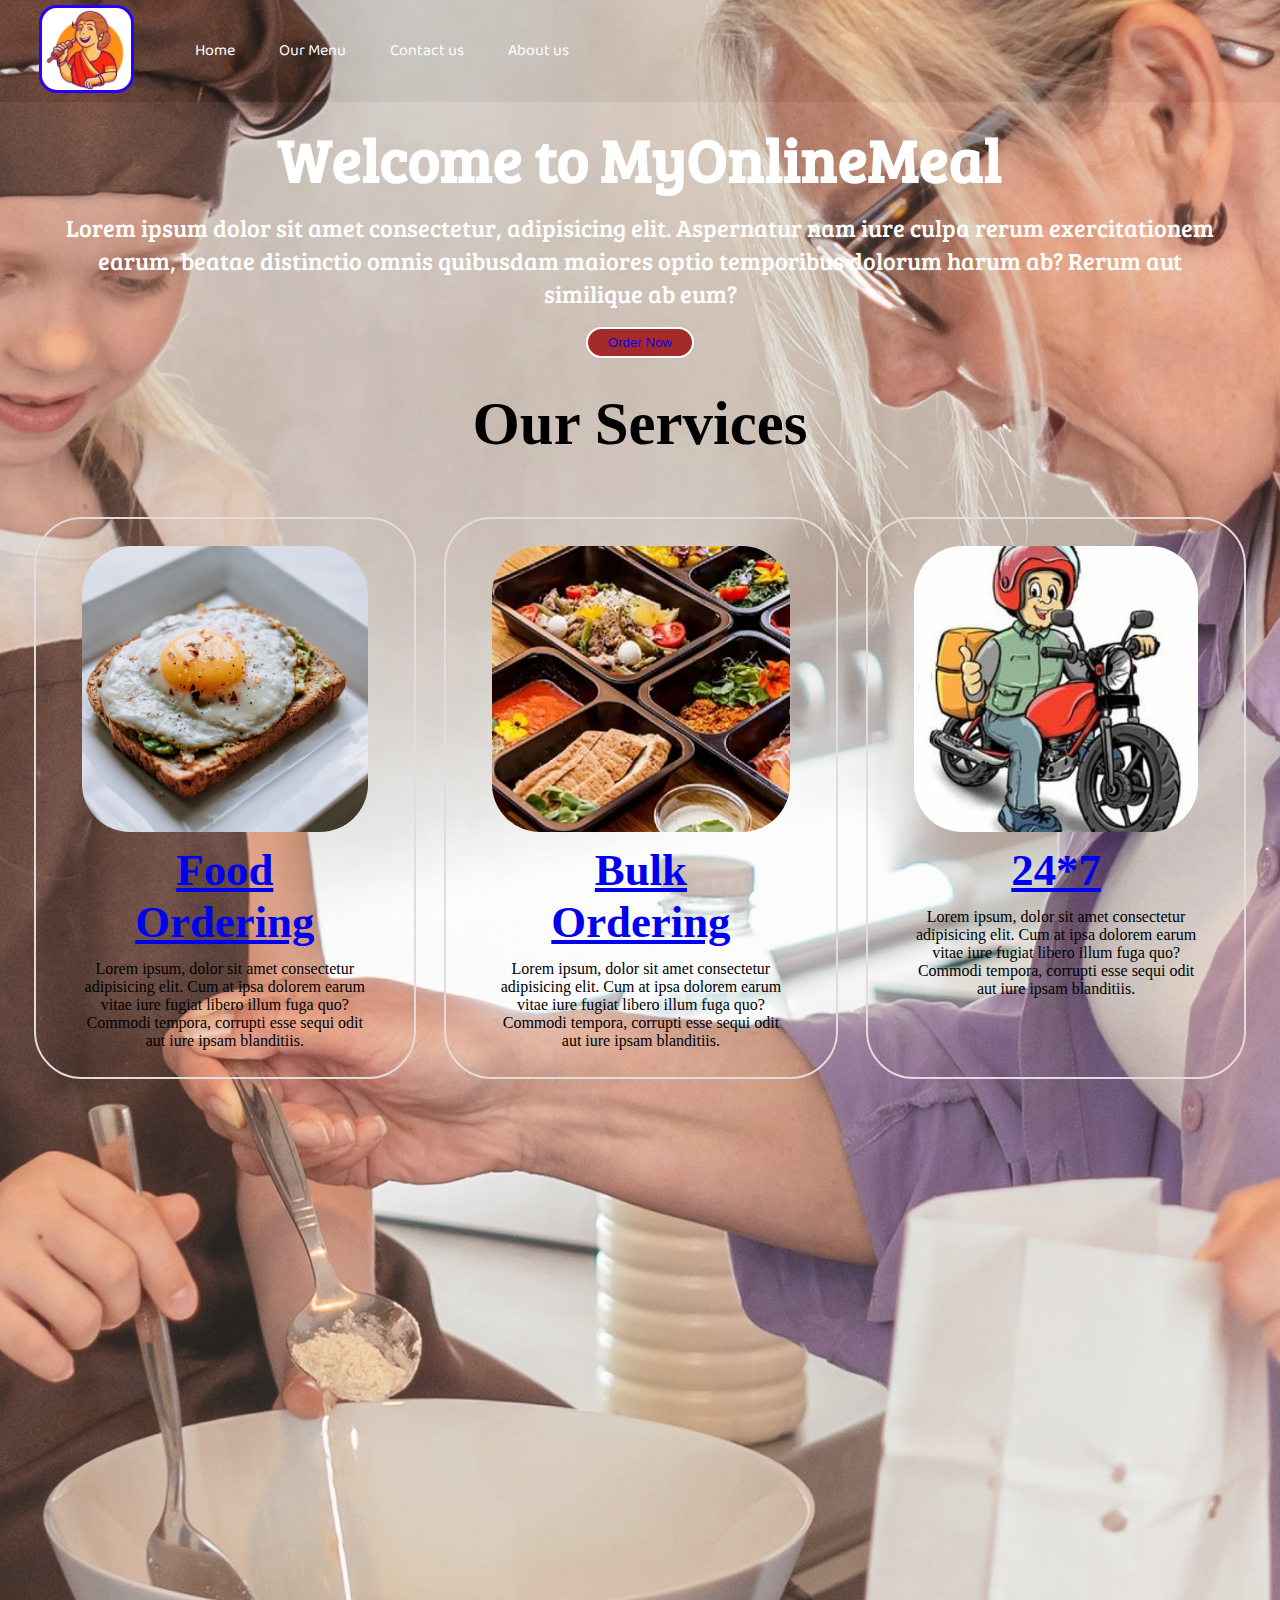
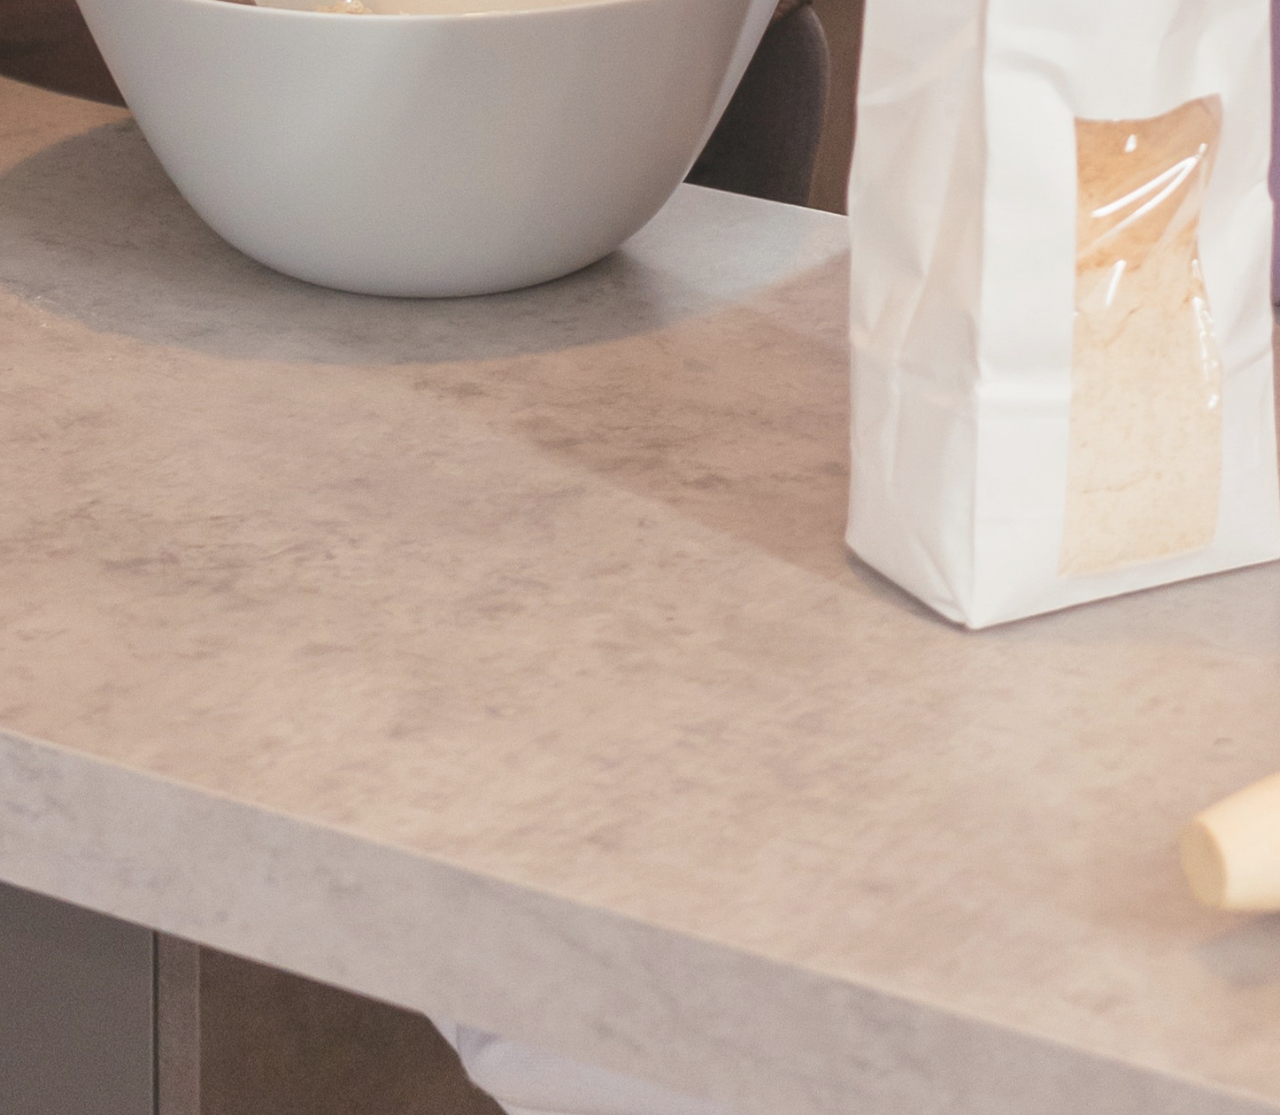
<file: index.html>
<!DOCTYPE html>
<html lang="en">

<head>
    <meta charset="UTF-8">
    <meta http-equiv="X-UA-Compatible" content="IE=edge">
    <meta name="viewport" content="width=device-width, initial-scale=1.0">
    <title>Document</title>
</head>
<link rel="stylesheet" href="int.css">
<link rel="stylesheet"
    href="https://fonts.googleapis.com/css2?family=Baloo+Bhai+2&family=Bree+Serif&family=Roboto:wght@100&display=swap">

<body>
    <nav id="navbar">
        <div id="logo">
            <img src="mother 2.jpg" alt="mother">

        </div>
        <ul>
            <li class="item"><a href="index.html">Home</a></li>
            <li class="item"><a href="ourmenu.html">Our Menu</a></li>
            <li class="item"><a href="contact.html">Contact us</a></li>
            <li class="item"><a href="about.html">About us</a></li>
        </ul>
    </nav>
    <section id="home">
        <h1 class="h-primary"> Welcome to MyOnlineMeal</h1>

        <p>Lorem ipsum dolor sit amet consectetur, adipisicing elit. Aspernatur nam iure culpa rerum exercitationem
            earum, beatae distinctio omnis quibusdam maiores optio temporibus dolorum harum ab? Rerum aut similique ab
            eum?</p>
        <button class="btn"><a href="contact.html"> Order Now</a></button>

    </section>
    <section id="services-container">
        <h1 class="h-primary center">Our Services</h1>
        <div id="Services">
            <div class="box">
                <img src="11..jpg" alt="">
                <h2 class="h-secondary center"><a href="contact.html">Food Ordering</a></h2>
                <p class="center">Lorem ipsum, dolor sit amet consectetur adipisicing elit. Cum at ipsa dolorem earum
                    vitae iure fugiat
                    libero illum fuga quo? Commodi tempora, corrupti esse sequi odit aut iure ipsam blanditiis.</p>
            </div>
            <div class="box">
                <img src="bulk.jpg" alt="">
                <h2 class="h-secondary center"><a href="contact.html">Bulk Ordering</a></h2>
                <p class="center">Lorem ipsum, dolor sit amet consectetur adipisicing elit. Cum at ipsa dolorem earum
                    vitae iure fugiat
                    libero illum fuga quo? Commodi tempora, corrupti esse sequi odit aut iure ipsam blanditiis.</p>
            </div>


            <div class="box">
                <img src="dev3.jpg" alt="">
                <h2 class="h-secondary center"><a href="contact.html">24*7</a></h2>
                <p class="center">Lorem ipsum, dolor sit amet consectetur adipisicing elit. Cum at ipsa dolorem earum
                    vitae iure fugiat
                    libero illum fuga quo? Commodi tempora, corrupti esse sequi odit aut iure ipsam blanditiis.</p>
            </div>

        </div>

    </section>
</body>

</html>
</file>
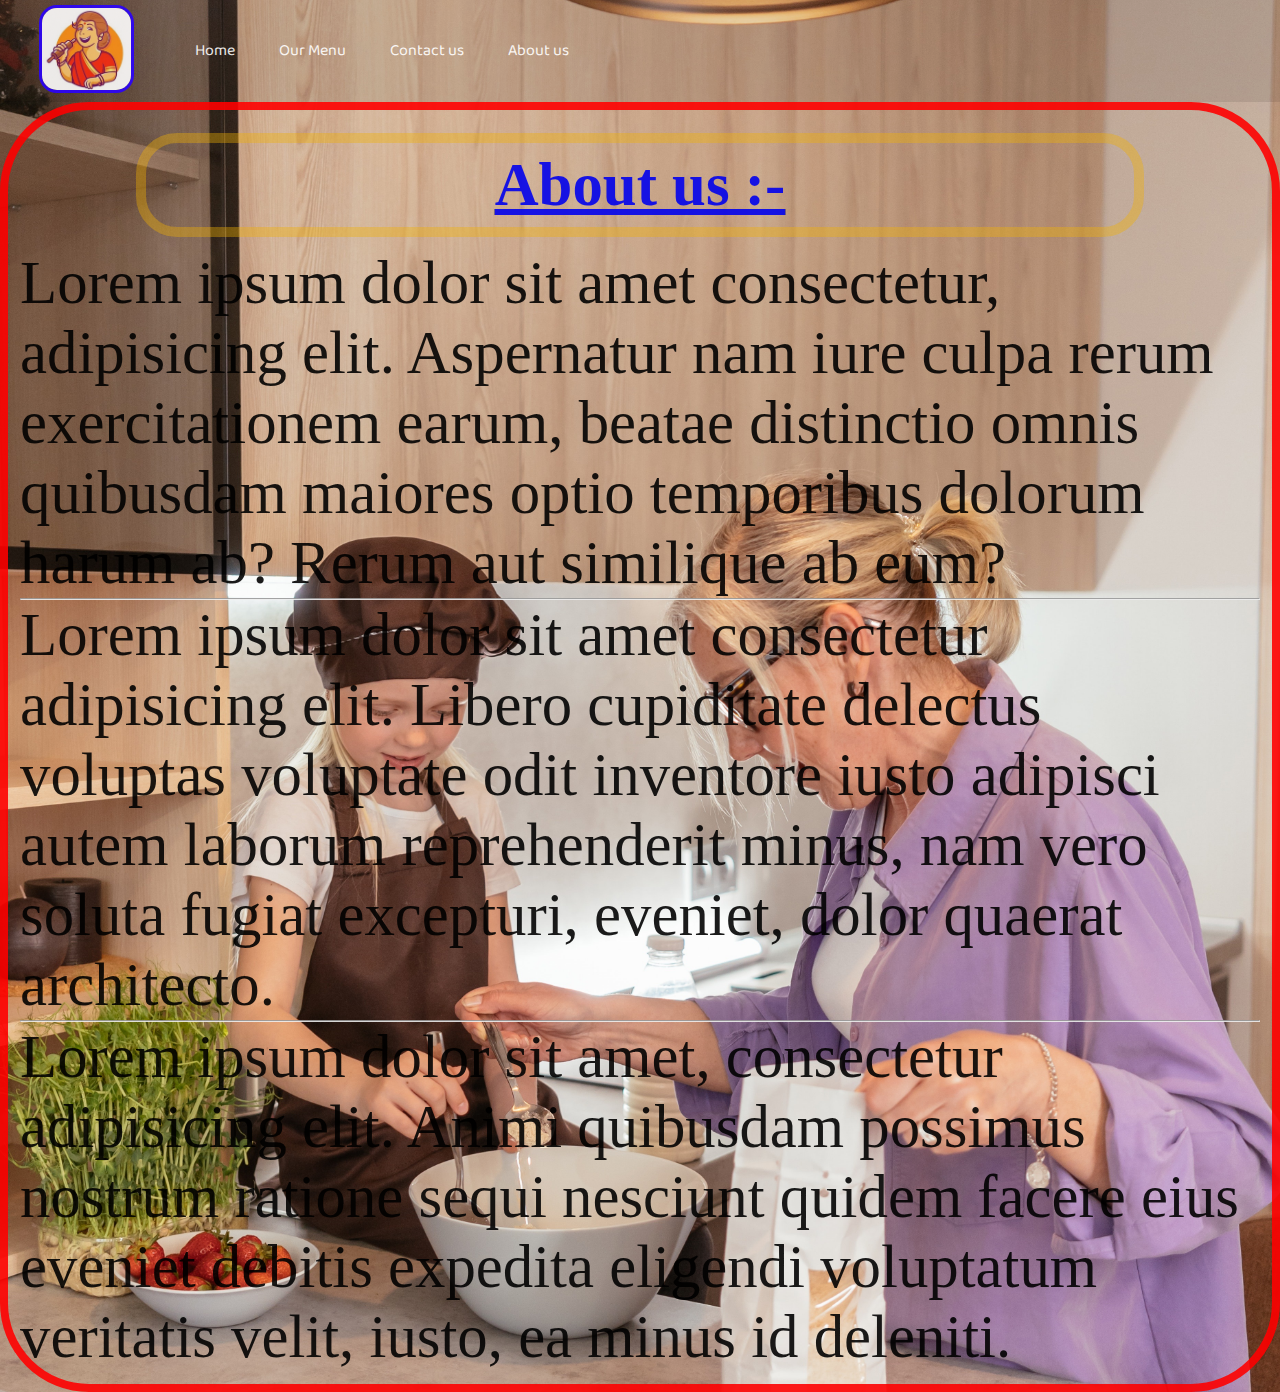
<file: about.html>
<!DOCTYPE html>
<html lang="en">

<head>
    <meta charset="UTF-8">
    <meta http-equiv="X-UA-Compatible" content="IE=edge">
    <meta name="viewport" content="width=device-width, initial-scale=1.0">
    <title>Document</title>
</head>
<link rel="stylesheet"
    href="https://fonts.googleapis.com/css2?family=Baloo+Bhai+2&family=Bree+Serif&family=Roboto:wght@100&display=swap">
<link rel="stylesheet" href="about.css">

<body>
    <nav id="navbar">
        <div id="logo">
            <img src="mother 2.jpg" alt="mother">
        </div>
        <ul>
            <li class="item"><a href="index.html">Home</a></li>
            <li class="item"><a href="ourmenu.html">Our Menu</a></li>
            <li class="item"><a href="contact.html">Contact us</a></li>
            <li class="item"><a href="about.html">About us</a></li>
        </ul>
    </nav>
    <section id="home">
        <h1 class="h-primary"><a href="index.html">About us :- </a></h1>
        <p>Lorem ipsum dolor sit amet consectetur, adipisicing elit. Aspernatur nam iure culpa rerum exercitationem
            earum, beatae distinctio omnis quibusdam maiores optio temporibus dolorum harum ab? Rerum aut similique ab
            eum?
            <hr>
            Lorem ipsum dolor sit amet consectetur adipisicing elit. Libero cupiditate delectus voluptas voluptate odit
            inventore iusto adipisci autem laborum reprehenderit minus, nam vero soluta fugiat excepturi, eveniet, dolor
            quaerat architecto.
            <hr>
            Lorem ipsum dolor sit amet, consectetur adipisicing elit. Animi quibusdam possimus nostrum ratione sequi
            nesciunt quidem facere eius eveniet debitis expedita eligendi voluptatum veritatis velit, iusto, ea minus id
            deleniti.
        </p>
        <!-- <button class="btn">Order Now</button> -->

    </section>
</body>

</html>
</file>
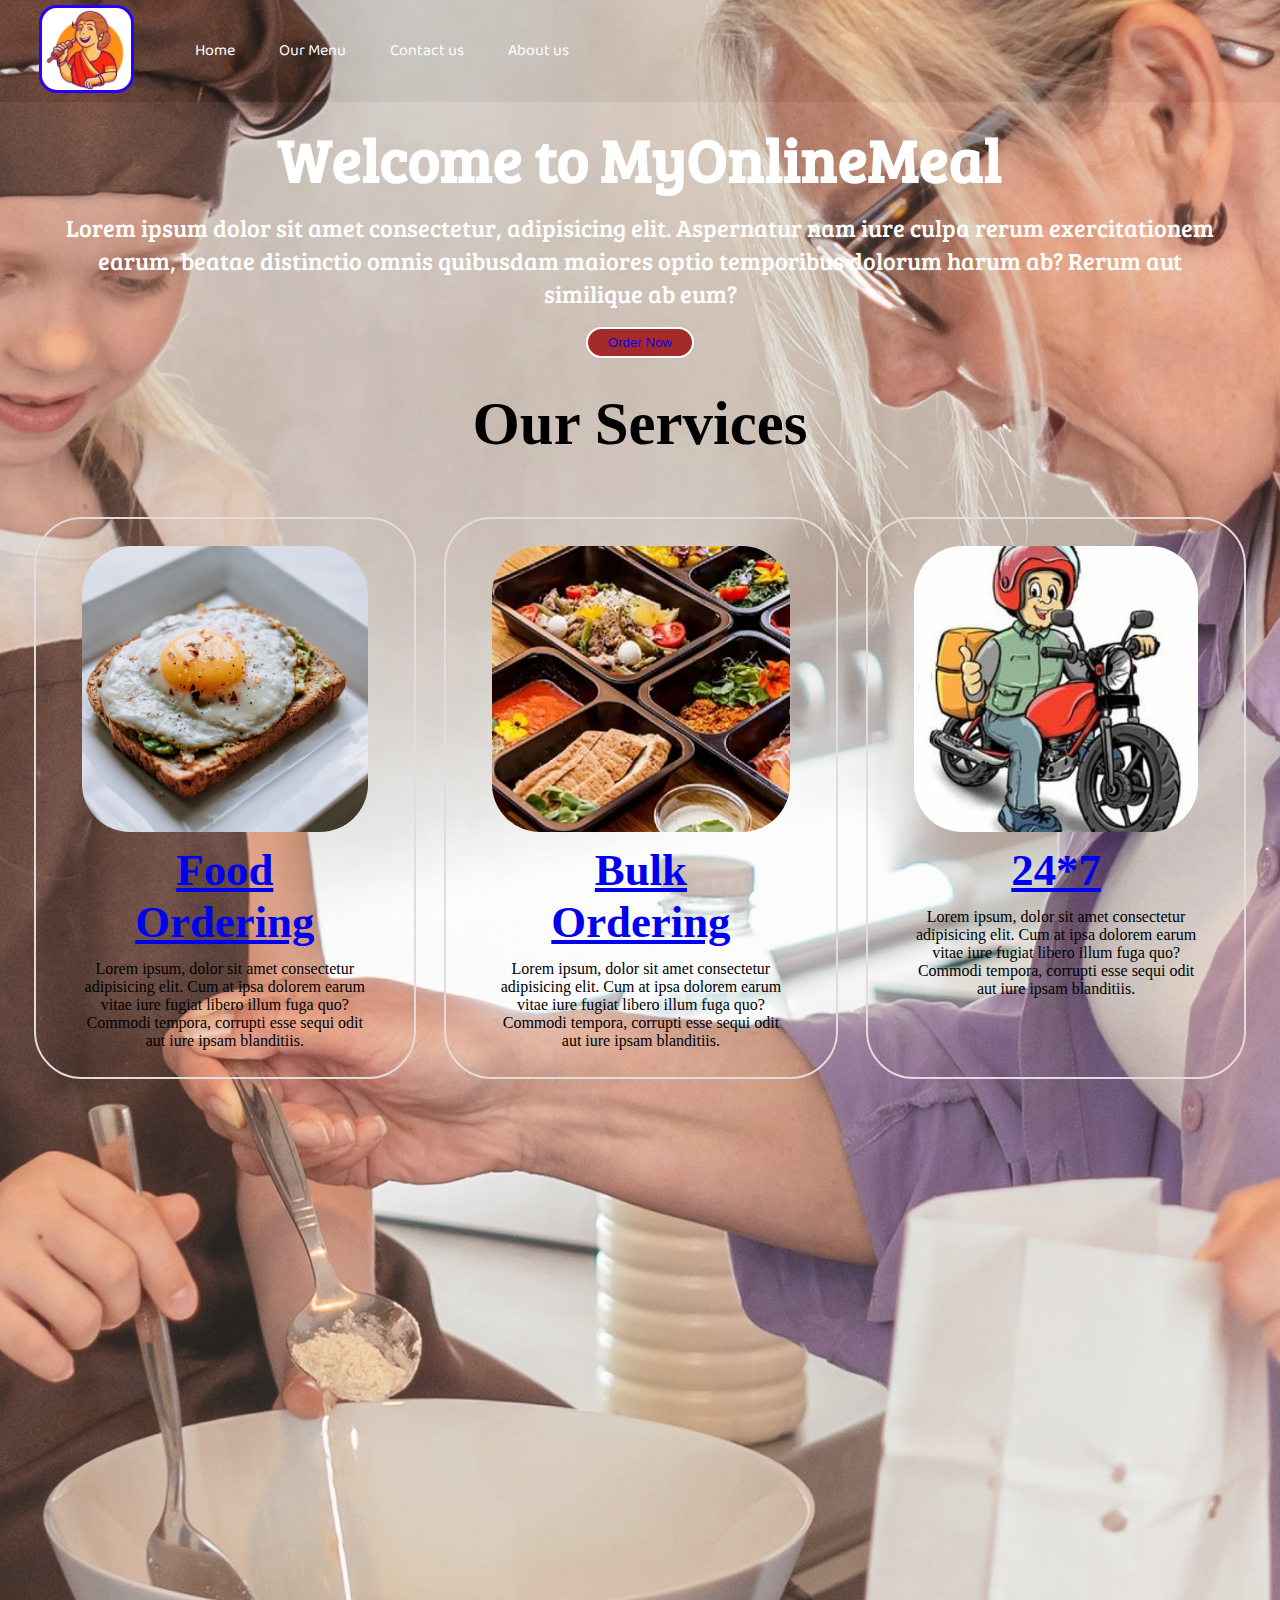
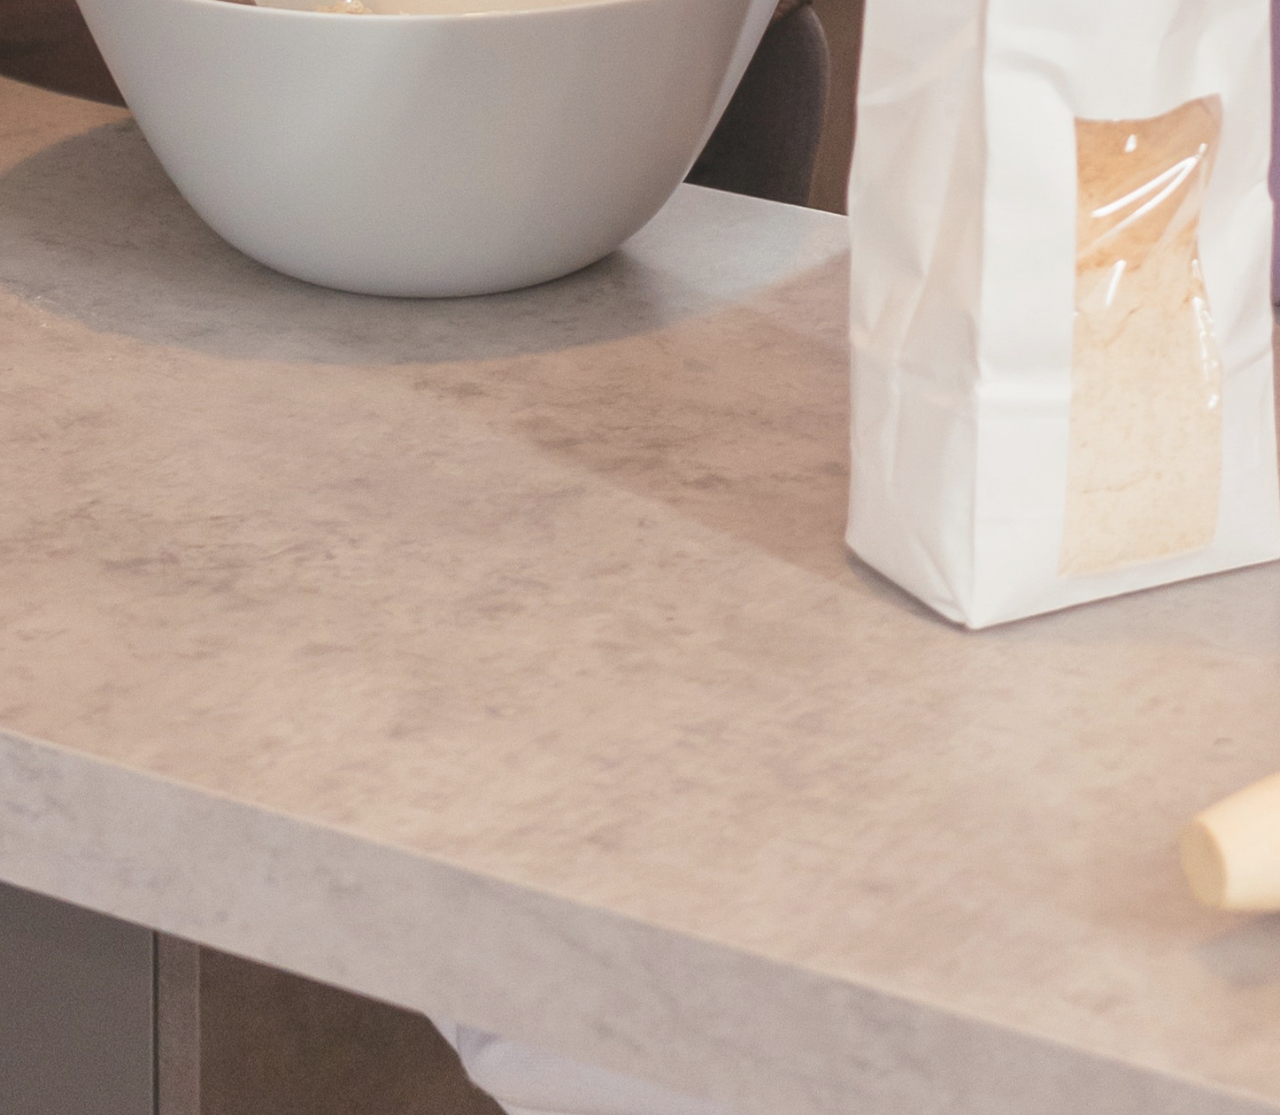
<file: int.html>
<!DOCTYPE html>
<html lang="en">

<head>
    <meta charset="UTF-8">
    <meta http-equiv="X-UA-Compatible" content="IE=edge">
    <meta name="viewport" content="width=device-width, initial-scale=1.0">
    <title>Document</title>
</head>
<link rel="stylesheet" href="int.css">
<link rel="stylesheet"
    href="https://fonts.googleapis.com/css2?family=Baloo+Bhai+2&family=Bree+Serif&family=Roboto:wght@100&display=swap">

<body>
    <nav id="navbar">
        <div id="logo">
            <img src="mother 2.jpg" alt="mother">

        </div>
        <ul>
            <li class="item"><a href="int.html">Home</a></li>
            <li class="item"><a href="ourmenu.html">Our Menu</a></li>
            <li class="item"><a href="contact.html">Contact us</a></li>
            <li class="item"><a href="about.html">About us</a></li>
        </ul>
    </nav>
    <section id="home">
        <h1 class="h-primary"> Welcome to MyOnlineMeal</h1>

        <p>Lorem ipsum dolor sit amet consectetur, adipisicing elit. Aspernatur nam iure culpa rerum exercitationem
            earum, beatae distinctio omnis quibusdam maiores optio temporibus dolorum harum ab? Rerum aut similique ab
            eum?</p>
        <button class="btn"><a href="contact.html"> Order Now</a></button>

    </section>
    <section id="services-container">
        <h1 class="h-primary center">Our Services</h1>
        <div id="Services">
            <div class="box">
                <img src="11..jpg" alt="">
                <h2 class="h-secondary center"><a href="contact.html">Food Ordering</a></h2>
                <p class="center">Lorem ipsum, dolor sit amet consectetur adipisicing elit. Cum at ipsa dolorem earum
                    vitae iure fugiat
                    libero illum fuga quo? Commodi tempora, corrupti esse sequi odit aut iure ipsam blanditiis.</p>
            </div>
            <div class="box">
                <img src="bulk.jpg" alt="">
                <h2 class="h-secondary center"><a href="contact.html">Bulk Ordering</a></h2>
                <p class="center">Lorem ipsum, dolor sit amet consectetur adipisicing elit. Cum at ipsa dolorem earum
                    vitae iure fugiat
                    libero illum fuga quo? Commodi tempora, corrupti esse sequi odit aut iure ipsam blanditiis.</p>
            </div>


            <div class="box">
                <img src="dev3.jpg" alt="">
                <h2 class="h-secondary center"><a href="contact.html">24*7</a></h2>
                <p class="center">Lorem ipsum, dolor sit amet consectetur adipisicing elit. Cum at ipsa dolorem earum
                    vitae iure fugiat
                    libero illum fuga quo? Commodi tempora, corrupti esse sequi odit aut iure ipsam blanditiis.</p>
            </div>

        </div>

    </section>
</body>

</html>
</file>
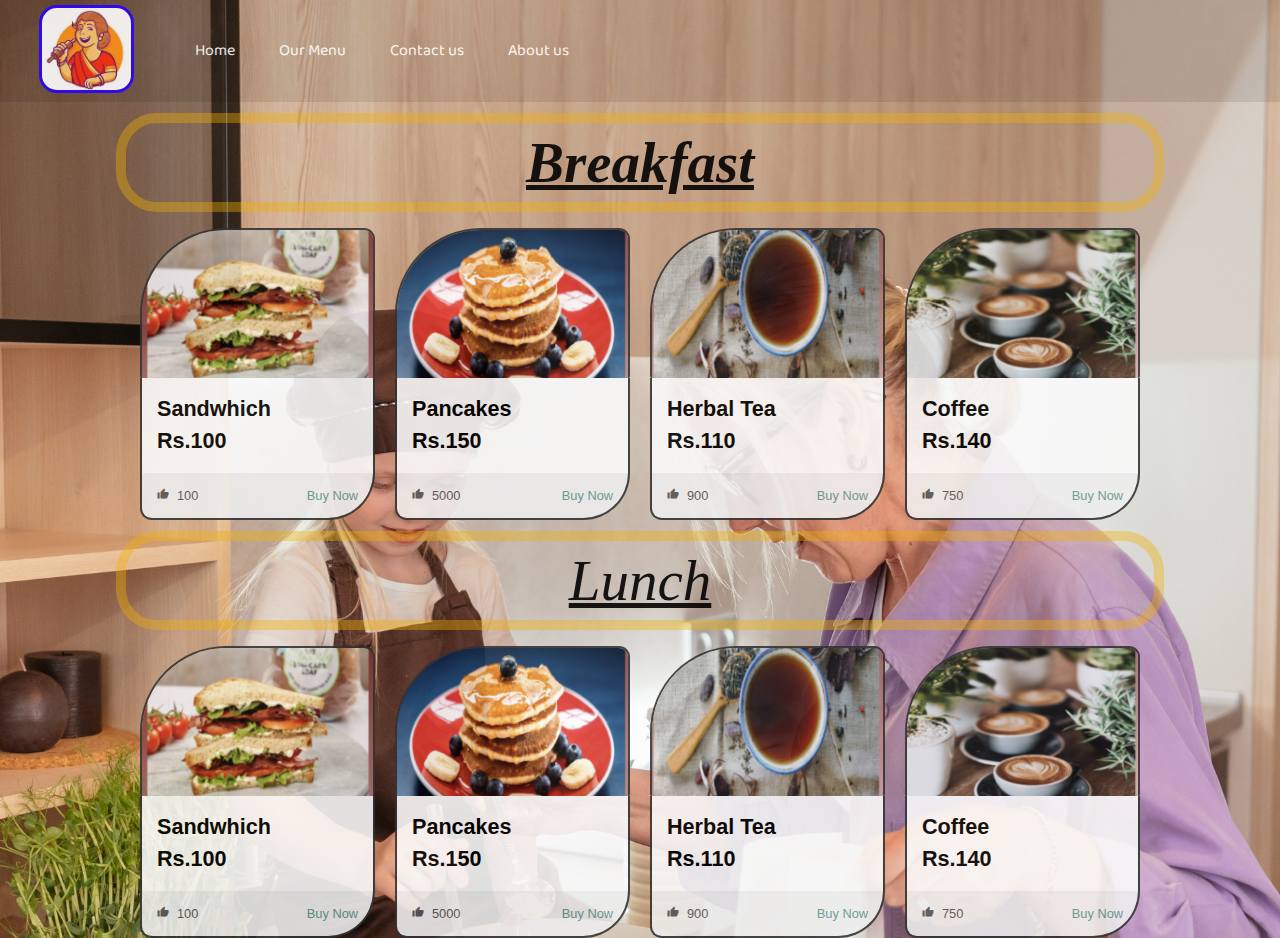
<file: ourmenu.html>
<!DOCTYPE html>
<html lang="en">

<head>
  <meta charset="UTF-8">
  <meta http-equiv="X-UA-Compatible" content="IE=edge">
  <meta name="viewport" content="width=device-width, initial-scale=1.0">
  <title>Document</title>
</head>
<link href="https://fonts.googleapis.com/icon?family=Material+Icons" rel="stylesheet">
<link rel="stylesheet" href="ourmenu.css">
<link rel="stylesheet"
  href="https://fonts.googleapis.com/css2?family=Baloo+Bhai+2&family=Bree+Serif&family=Roboto:wght@100&display=swap">

<body>
  <nav id="navbar">
    <div id="logo">
      <img src="mother 2.jpg" alt="mother">

    </div>
    <ul>
      <li class="item"><a href="index.html">Home</a></li>
      <li class="item"><a href="ourmenu.html">Our Menu</a></li>
      <li class="item"><a href="contact.html">Contact us</a></li>
      <li class="item"><a href="about.html">About us</a></li>
    </ul>
  </nav>
  <!-- card  -->
  <h4 class="breakfast">Breakfast</h4>
  <div>
    <div class="cards">
      <div class="card">
        <img class="card-image" src="1.png" alt="">
        <div class="card-content">
          <h2> Sandwhich</h2>
          <h2>Rs.100</h2>
        </div>
        <div class="card-info">
          <div>
            <i class="material-icons">thumb_up</i>100
          </div>
          <div>
            <a href="#" class="card-link">Buy Now</a>
          </div>
        </div>
      </div>
      <div class="card">
        <img class="card-image" src="2.png" alt="">
        <div class="card-content">
          <h2> Pancakes</h2>
          <h2>Rs.150</h2>
        </div>
        <div class="card-info">
          <div>
            <i class="material-icons">thumb_up</i>5000
          </div>
          <div>
            <a href="#" class="card-link">Buy Now</a>
          </div>
        </div>
      </div>
      <div class="card">
        <img class="card-image" src="3.png" alt="">
        <div class="card-content">
          <h2> Herbal Tea</h2>
          <h2>Rs.110</h2>
        </div>
        <div class="card-info">
          <div>
            <i class="material-icons">thumb_up</i>900
          </div>
          <div>
            <a href="#" class="card-link">Buy Now</a>
          </div>
        </div>
      </div>
      <div class="card">
        <img class="card-image" src="4.png" alt="">
        <div class="card-content">
          <h2> Coffee</h2>
          <h2>Rs.140</h2>
        </div>
        <div class="card-info">
          <div>
            <i class="material-icons">thumb_up</i>750
          </div>
          <div>
            <a href="#" class="card-link">Buy Now</a>
          </div>
        </div>
      </div>
    </div>
    <!--Lunch  -->

    <div class="Lunch">Lunch</div>

    <div class="cards">
      <div class="card">
        <img class="card-image" src="1.png" alt="">
        <div class="card-content">
          <h2> Sandwhich</h2>
          <h2>Rs.100</h2>
        </div>
        <div class="card-info">
          <div>
            <i class="material-icons">thumb_up</i>100
          </div>
          <div>
            <a href="#" class="card-link">Buy Now</a>
          </div>
        </div>
      </div>
      <div class="card">
        <img class="card-image" src="2.png" alt="">
        <div class="card-content">
          <h2> Pancakes</h2>
          <h2>Rs.150</h2>
        </div>
        <div class="card-info">
          <div>
            <i class="material-icons">thumb_up</i>5000
          </div>
          <div>
            <a href="#" class="card-link">Buy Now</a>
          </div>
        </div>
      </div>
      <div class="card">
        <img class="card-image" src="3.png" alt="">
        <div class="card-content">
          <h2> Herbal Tea</h2>
          <h2>Rs.110</h2>
        </div>
        <div class="card-info">
          <div>
            <i class="material-icons">thumb_up</i>900
          </div>
          <div>
            <a href="#" class="card-link">Buy Now</a>
          </div>
        </div>
      </div>
      <div class="card">
        <img class="card-image" src="4.png" alt="">
        <div class="card-content">
          <h2> Coffee</h2>
          <h2>Rs.140</h2>
        </div>
        <div class="card-info">
          <div>
            <i class="material-icons">thumb_up</i>750
          </div>
          <div>
            <a href="#" class="card-link">Buy Now</a>
          </div>
        </div>
      </div>
    </div>


</body>

</html>
</file>
<file: about.css>
* {
    margin: 0;
    padding: 0;
}

/* Navigation Bar for style  */
#navbar {
    display: flex;
    align-items: center;
}

/*Logo and Image for set */
#logo {
    margin: 10px 34px;

}

#logo img {
    height: 82px;
    margin: -5px 5px;
    border-radius: 18px;
    border: solid rgb(41 0 255);
}

#logo img:hover {

    box-shadow: 0 0 100px rgb(170, 233, 35);
    transform: scale(1.2);
    transition: 0.6s;
}

/* navigation bar List styling */
#navbar ul {
    display: flex;
    font-family: 'Baloo Bhai 2', cursive;
}

#navbar {
    position: relative;
}

#navbar::before {
    content: "";
    background-color: black;
    position: absolute;
    height: 100%;
    width: 100%;
    z-index: -1;
    opacity: 0.1;
}

#navbar ul li {
    list-style: none;
    font-size: 1.rem;
}

#navbar ul li a {
    color: white;
    display: block;
    padding: 3px 22px;
    border-radius: 22px;
    border: none;
    text-decoration: none;

}

#navbar ul li a:hover {
    color: black;
    background-color: white;
}

body {

    background: url(NEW.jpg)no-repeat center center/cover;
    z-index: -1;
    opacity: 0.89;
}

.h-primary {


border: 10px solid #f4b3036e;
    padding: 7px 32px;
    margin: 11px 116px;
    text-align: center;
    font-size: 3.8rem;
    border-radius: 41px;
    text-decoration: underline;
   
}
.h-primary:hover {
    background-color: #b62929;
    cursor: pointer;
    transition: 3s;}

#home {
    font-size: 3.8rem;
    padding: 12px;
    border: 8px solid red;
    border-radius: 89px;
}
</file>
<file: ourmenu.css>
* {
    margin: 0;
    padding: 0;
}

/* Navigation Bar for style  */
#navbar {
    display: flex;
    align-items: center;
}

/*Logo and Image for set */
#logo {
    margin: 10px 34px;

}

#logo img {
    height: 82px;
    margin: -5px 5px;
    border-radius: 18px;
    border: solid rgb(41 0 255);
}

#logo img:hover {

    box-shadow: 0 0 100px rgb(170, 233, 35);
    transform: scale(1.2);
    transition: 0.6s;
}

/* navigation bar List styling */
#navbar ul {
    display: flex;
    font-family: 'Baloo Bhai 2', cursive;
}

#navbar {
    position: relative;
}

#navbar::before {
    content: "";
    background-color: black;
    position: absolute;
    height: 100%;
    width: 100%;
    z-index: -1;
    opacity: 0.1;
}

#navbar ul li {
    list-style: none;
    font-size: 1.rem;
}

#navbar ul li a {
    color: white;
    display: block;
    padding: 3px 22px;
    border-radius: 22px;
    border: none;
    text-decoration: none;

}

#navbar ul li a:hover {
    color: black;
    background-color: white;
}

body {

    background: url(NEW.jpg)no-repeat center center/cover;
    z-index: -1;
    opacity: 0.89;
}

.breakfast {
    border: 10px solid #f4b3036e;
    padding: 7px 32px;
    margin: 11px 116px;
    text-align: center;
    font-size: 57px;
    border-radius: 41px;
    text-decoration: underline;
    font-style: italic;
}

.breakfast:hover {
    background-color: #b62929;
    cursor: pointer;
    transition: 3s;

}

.Lunch {
    border: 10px solid #f4b3036e;
    padding: 7px 32px;
    margin: 11px 116px;
    text-align: center;
    font-size: 57px;
    border-radius: 41px;
    text-decoration: underline;
    font-style: italic;
}

.Lunch:hover {
    background-color: #b62929;
    cursor: pointer;
    transition: 3s;
}

/* card  */
.cards {
    margin: 0 auto;
    max-width: 1000px;
    display: grid;
    grid-template-columns: repeat(auto-fill, minmax(225px, 1fr));
    grid-auto-rows: auto;
    gap: 20px;
    font-family: sans-serif;
    padding-top: 5px;
}

.cards * {
    box-sizing: border-box;
}

.cards:hover {
    font-size: large;
    transition: 0.6s;
    cursor: pointer;
}


.card-image {
    width: 100%;
    height: 150px;
    object-fit: cover;
    display: block;
    border-top: 2px solid #333333;
    border-right: 2px solid #333333;
    border-left: 2px solid #333333;
    border-bottom-left-radius: 2px;
    border-bottom-right-radius: 2px;
    border-top-left-radius: 86px;
    border-top-right-radius: 11px
}

/* .card-image:hover {
    transform: scale(1.5)  */




.card-content {
    line-height: 1.5;
    font-size: 0.9em;
    padding: 15px;
    background: #fafafa;
    border-right: 2px solid #333333;
    border-left: 2px solid #333333;
}

.card-content>p:first-of-type {
    margin-top: 0;
}

.card-ontent>p:last-of-type {
    margin-bottom: 0;
}

.card-info {
    padding: 15px;
    display: flex;
    justify-content: space-between;
    align-items: center;
    color: #555555;
    background: #eeeeee;
    font-size: 0.8em;
    border-bottom: 2px solid #333333;
    border-right: 2px solid #333333;
    border-left: 2px solid #333333;
    border-bottom-left-radius: 31px;
    border-bottom-right-radius: 125px;
}

.card-info i {
    font-size: 0.9em;
    margin-right: 8px;
}

.card-link {
    color: #64968c;
    text-decoration: none;
    border-bottom-left-radius: 11px;
    border-bottom-right-radius: 11px;
}

.card-link:hover {
    text-decoration: underline;
}

.material-icons:hover {
    color: blue;
    cursor: pointer;
}
h2:hover{
    color: blue;
    cursor: pointer;
}
a:hover{
    color: blue;
    cursor: pointer;
}
</file>
<file: int.css>
/* css Reset */
* {
    margin: 0;
    padding: 0;

}

/* Navigation Bar for style  */
#navbar {
    display: flex;
    align-items: center;
}

/*Logo and Image for set */
#logo {
    margin: 10px 34px;

}

#logo img {

    height: 82px;
    margin: -5px 5px;
    border-radius: 18px;
    border: solid rgb(41 0 255);
}

#logo img:hover {

    /*  
    background: greenyellow;  */
    box-shadow: 0 0 100px rgb(170, 233, 35);
    transform: scale(1.2);
    transition: 0.6s;
}

/* Navigation Bar List styling */
#navbar ul {
    display: flex;
    font-family: 'Baloo Bhai 2', cursive;
}

#navbar {
    position: relative;
}

#navbar::before {
    content: "";
    background-color: black;
    position: absolute;
    height: 100%;
    width: 100%;
    /* z-index: -1; logo or nav text color ke uper lene ke liye  */
    z-index: -1;
    /* opacity:0.4 ; color ko halka karne ke liye use hota h*/
    opacity: 0.4;

}

#navbar ul li {
    /* color:white; */
    list-style: none;
    font-size: 1.rem;

}

/* padding mene islye nhi di kuki hame hover kre to  */
#navbar ul li a {
    /* display: block; isly kiya kiuki padding dini hi h */
    color: white;
    display: block;
    padding: 3px 22px;
    border-radius: 22px;
    text-decoration: none;

}

#navbar ul li a:hover {
    color: black;
    background-color: white;

}

/* home section */
#home {
    display: flex;
    flex-direction: column;
    padding: 3px 50px;
    height: 269px;
    justify-content: center;
    align-items: center;
}

/* #home::before{ */
/* content: "";use kisi bhi text or img ko before or after me dekh ne ke liye use kiya jata h */
#home::before {
    content: "";
    position: absolute;
    /* background:url('../bg.jpg');  ('../)kisi ime ko floder ke bahar se uthane ke liye use kiya jata h */
    background: url(NEW.jpg)no-repeat center center/cover;
    height: 550%;
    width: 100%;
    z-index: -1;
    opacity: 0.89;

}

/* services secetion */
/* Services Section */
#services {
    margin: 34px;
    display: flex;
    /* flex-direction: column; */

}

.box {
    border: 2px solid rgb(228, 220, 220);
    padding: 27px 46px;
    margin: -261px 14px;
    width: 300px;
    border-radius: 48px;
}

.box:hover {
    border-radius: 2pxs;
    background-color: antiquewhite;
    border: 10px solid rebeccapurple;
    transform: scale(1.1);
    transition: 0.6s;
    /* cursor: pointer; */
}

.box img {
    height: 286px;
    display: block;
    margin: auto;
    border-radius: 48px;
    display: block;

}


/* Utility Classes */
.h-primary {
    font-size: 3.8rem;
    padding: 12px;
}

.h-secondary {
    font-size: 2.8rem;
    padding: 12px;
}

#home h1 {
    color: white;
    text-align: center;
    font-family: 'Bree Serif', serif;
}

#home p {
    color: white;
    text-align: center;
    font-size: 1.5rem;
    font-family: 'Bree Serif', serif;
}

.btn {
    text-decoration: none;
    padding: 6px 20px;
    border: 2px solid white;
    background-color: brown;
    color: white;
    margin: 17px;
    font: 1.5rem;
    border-radius: 1.5rem;
    cursor: pointer;


}

.btn>a {
    text-decoration: none;
}



.btn:hover {
    background-color: bisque;
    color: black;
    font-size: large;
    transition: 0.6s;
}

.center {
    text-align: center;
    color: black
}

.center:hover {
    color: brown;
}

#Services {
    display: flex;
    justify-content: center;
    text-align: center;
    padding: 456px;
    border-radius: 3px;
    margin: -149px;

}
</file>
